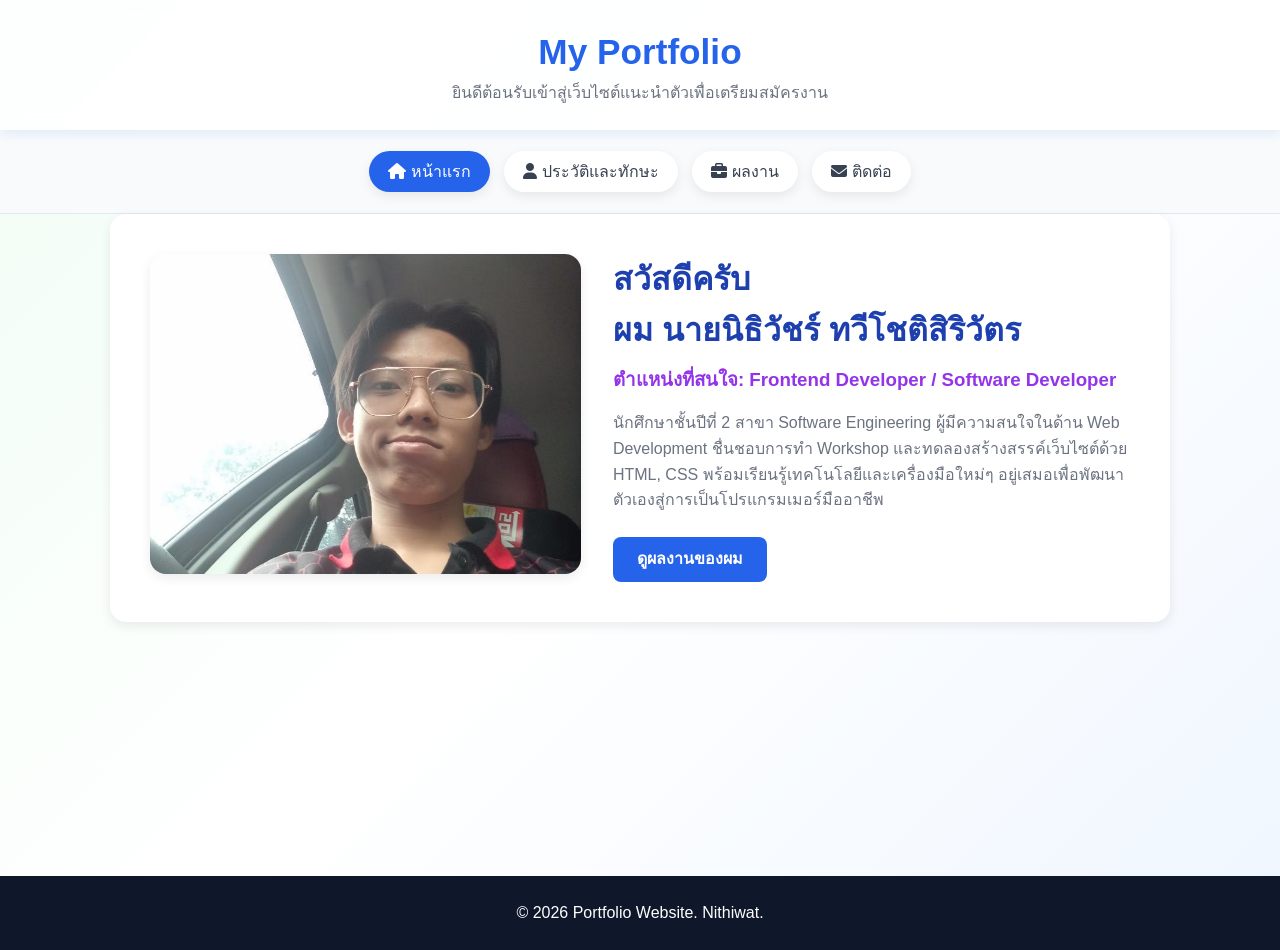
<file: index.html>
<!DOCTYPE html>
<html lang="th">
<head>
    <meta charset="UTF-8">
    <meta name="viewport" content="width=device-width, initial-scale=1.0">
    <title>Home - Portfolio</title>
    <link rel="stylesheet" href="css/style.css">
    <!-- Icons -->
    <link rel="stylesheet" href="https://cdnjs.cloudflare.com/ajax/libs/font-awesome/6.7.2/css/all.min.css">
</head>
<body>
    <header class="header">
        <div class="header-content">
            <h1 class="header-title">My Portfolio</h1>
            <p class="header-subtitle">ยินดีต้อนรับเข้าสู่เว็บไซต์แนะนำตัวเพื่อเตรียมสมัครงาน</p>
        </div>
    </header>

    <nav>
        <a href="index.html" class="active"><i class="fa-solid fa-house"></i> หน้าแรก</a>
        <a href="about.html"><i class="fa-solid fa-user"></i> ประวัติและทักษะ</a>
        <a href="portfolio.html"><i class="fa-solid fa-briefcase"></i> ผลงาน</a>
        <a href="contact.html"><i class="fa-solid fa-envelope"></i> ติดต่อ</a>
    </nav>

    <main class="container">
        <section class="hero-grid">
            <div class="hero-img">
                <img src="img/rub.jpg" alt="รูปประจำตัว">
            </div>
            <div class="hero-text">
                <h1>สวัสดีครับ <br>ผม นายนิธิวัชร์ ทวีโชติสิริวัตร</h1>
                <h3>ตำแหน่งที่สนใจ: Frontend Developer / Software Developer</h3>
                <p>นักศึกษาชั้นปีที่ 2 สาขา Software Engineering ผู้มีความสนใจในด้าน Web Development ชื่นชอบการทำ Workshop และทดลองสร้างสรรค์เว็บไซต์ด้วย HTML, CSS พร้อมเรียนรู้เทคโนโลยีและเครื่องมือใหม่ๆ อยู่เสมอเพื่อพัฒนาตัวเองสู่การเป็นโปรแกรมเมอร์มืออาชีพ</p>
                <a href="portfolio.html" class="btn">ดูผลงานของผม</a>
            </div>
        </section>
    </main>

    <footer>
        <p>&copy; 2026 Portfolio Website. Nithiwat.</p>
    </footer>
</body>
</html>
</file>
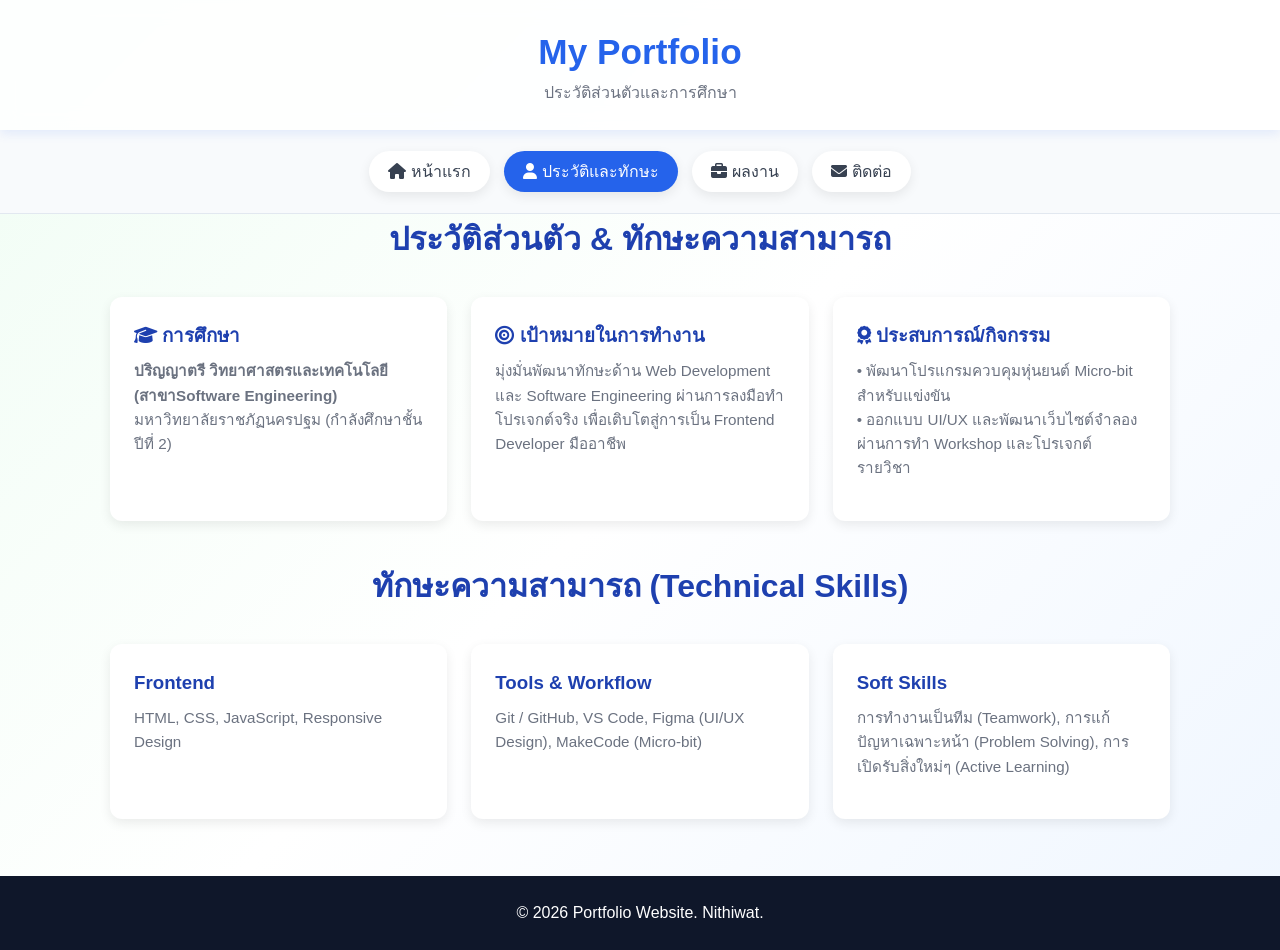
<file: about.html>
<!DOCTYPE html>
<html lang="th">
<head>
    <meta charset="UTF-8">
    <meta name="viewport" content="width=device-width, initial-scale=1.0">
    <title>Profile/Skills - Portfolio</title>
    <link rel="stylesheet" href="css/style.css">
    <link rel="stylesheet" href="https://cdnjs.cloudflare.com/ajax/libs/font-awesome/6.7.2/css/all.min.css">
</head>
<body>
    <header class="header">
        <div class="header-content">
            <h1 class="header-title">My Portfolio</h1>
            <p class="header-subtitle">ประวัติส่วนตัวและการศึกษา</p>
        </div>
    </header>

    <nav>
        <a href="index.html"><i class="fa-solid fa-house"></i> หน้าแรก</a>
        <a href="about.html" class="active"><i class="fa-solid fa-user"></i> ประวัติและทักษะ</a>
        <a href="portfolio.html"><i class="fa-solid fa-briefcase"></i> ผลงาน</a>
        <a href="contact.html"><i class="fa-solid fa-envelope"></i> ติดต่อ</a>
    </nav>

    <main class="container">
        <h2 class="page-title">ประวัติส่วนตัว & ทักษะความสามารถ</h2>
        
        <div class="grid-3" style="margin-bottom: 2.5rem;">
            <article class="card">
                <h3><i class="fa-solid fa-graduation-cap"></i> การศึกษา</h3>
                <p><strong>ปริญญาตรี วิทยาศาสตรและเทคโนโลยี (สาขาSoftware Engineering)</strong><br>มหาวิทยาลัยราชภัฏนครปฐม (กำลังศึกษาชั้นปีที่ 2)</p>
            </article>
            <article class="card">
                <h3><i class="fa-solid fa-bullseye"></i> เป้าหมายในการทำงาน</h3>
                <p>มุ่งมั่นพัฒนาทักษะด้าน Web Development และ Software Engineering ผ่านการลงมือทำโปรเจกต์จริง เพื่อเติบโตสู่การเป็น Frontend Developer มืออาชีพ</p>
            </article>
            <article class="card">
                <h3><i class="fa-solid fa-award"></i> ประสบการณ์/กิจกรรม</h3>
                <p>• พัฒนาโปรแกรมควบคุมหุ่นยนต์ Micro-bit สำหรับแข่งขัน<br>• ออกแบบ UI/UX และพัฒนาเว็บไซต์จำลองผ่านการทำ Workshop และโปรเจกต์รายวิชา</p>
            </article>
        </div>

        <h2 class="page-title">ทักษะความสามารถ (Technical Skills)</h2>
        <div class="grid-3">
            <article class="card">
                <h3>Frontend</h3>
                <p>HTML, CSS, JavaScript, Responsive Design</p>
            </article>
            <article class="card">
                <h3>Tools & Workflow</h3>
                <p>Git / GitHub, VS Code, Figma (UI/UX Design), MakeCode (Micro-bit)</p>
            </article>
            <article class="card">
                <h3>Soft Skills</h3>
                <p>การทำงานเป็นทีม (Teamwork), การแก้ปัญหาเฉพาะหน้า (Problem Solving), การเปิดรับสิ่งใหม่ๆ (Active Learning)</p>
            </article>
        </div>
    </main>

    <footer>
        <p>&copy; 2026 Portfolio Website. Nithiwat.</p>
    </footer>
</body>
</html>
</file>
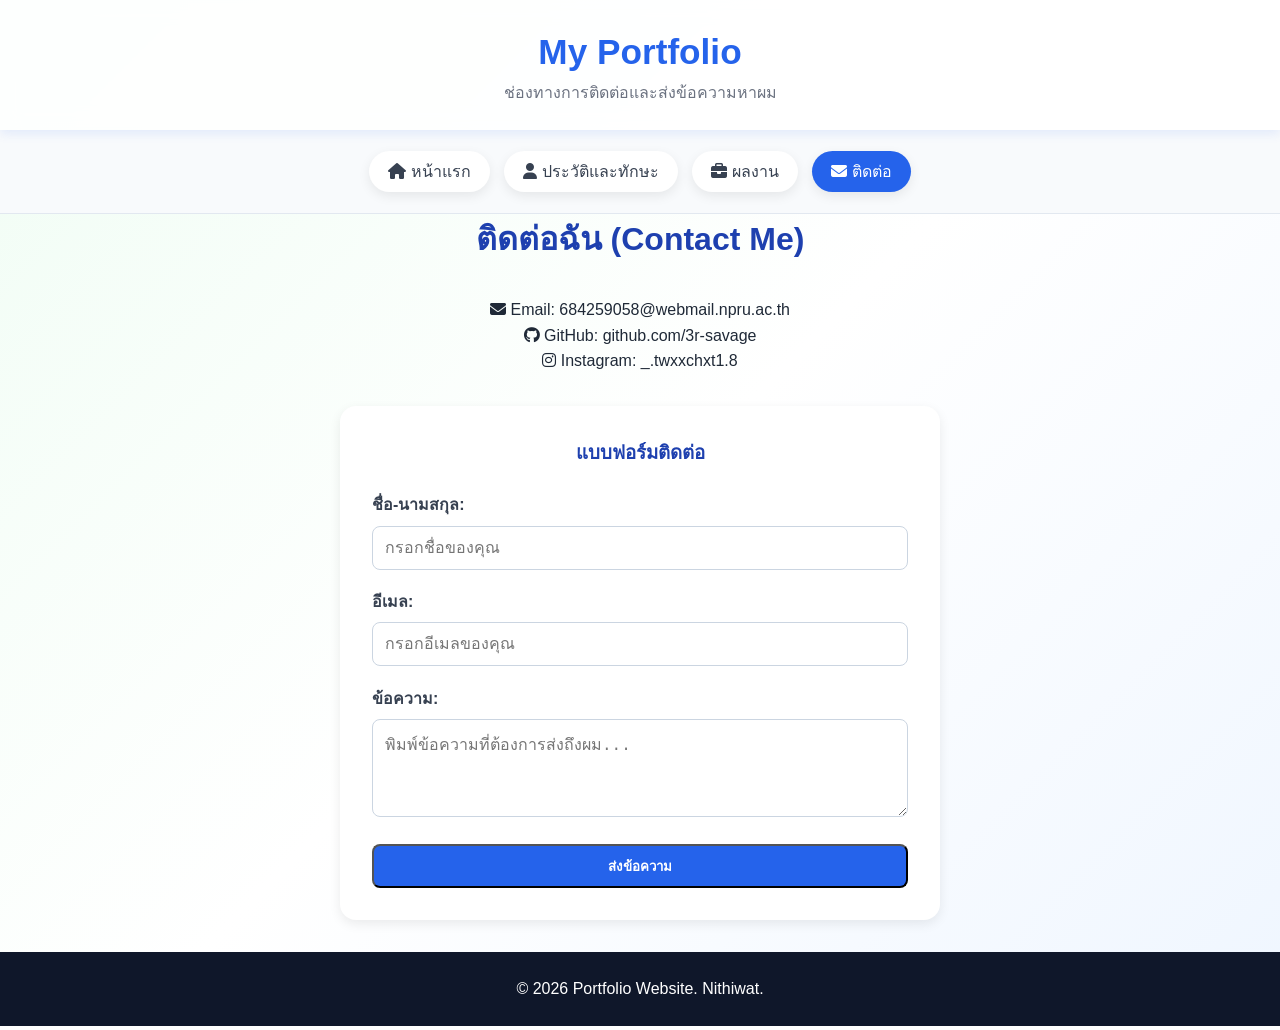
<file: contact.html>
<!DOCTYPE html>
<html lang="th">
<head>
    <meta charset="UTF-8">
    <meta name="viewport" content="width=device-width, initial-scale=1.0">
    <title>Contact - Portfolio</title>
    <link rel="stylesheet" href="css/style.css">
    <link rel="stylesheet" href="https://cdnjs.cloudflare.com/ajax/libs/font-awesome/6.7.2/css/all.min.css">
</head>
<body>
    <header class="header">
        <div class="header-content">
            <h1 class="header-title">My Portfolio</h1>
            <p class="header-subtitle">ช่องทางการติดต่อและส่งข้อความหาผม</p>
        </div>
    </header>

    <nav>
        <a href="index.html"><i class="fa-solid fa-house"></i> หน้าแรก</a>
        <a href="about.html"><i class="fa-solid fa-user"></i> ประวัติและทักษะ</a>
        <a href="portfolio.html"><i class="fa-solid fa-briefcase"></i> ผลงาน</a>
        <a href="contact.html" class="active"><i class="fa-solid fa-envelope"></i> ติดต่อ</a>
    </nav>

    <main class="container">
        <h2 class="page-title">ติดต่อฉัน (Contact Me)</h2>

        <div style="text-align: center; margin-bottom: 2rem;">
            <p><i class="fa-solid fa-envelope"></i> Email: 684259058@webmail.npru.ac.th</p>
            <p><i class="fa-brands fa-github"></i> GitHub: github.com/3r-savage</p>
            <p><i class="fa-brands fa-instagram"></i> Instagram: _.twxxchxt1.8</p>
        </div>

        <div class="contact-form">
            <h3 style="text-align: center; margin-bottom: 1.5rem; color: var(--primary-dark-color);">แบบฟอร์มติดต่อ</h3>
            <form>
                <div class="form-group">
                    <label for="name">ชื่อ-นามสกุล:</label>
                    <input type="text" id="name" placeholder="กรอกชื่อของคุณ">
                </div>
                <div class="form-group">
                    <label for="email">อีเมล:</label>
                    <input type="email" id="email" placeholder="กรอกอีเมลของคุณ">
                </div>
                <div class="form-group">
                    <label for="message">ข้อความ:</label>
                    <textarea id="message" rows="4" placeholder="พิมพ์ข้อความที่ต้องการส่งถึงผม..."></textarea>
                </div>
                <button type="submit" class="btn" style="width: 100%;">ส่งข้อความ</button>
            </form>
        </div>
    </main>

    <footer>
        <p>&copy; 2026 Portfolio Website. Nithiwat.</p>
    </footer>
</body>
</html>
</file>
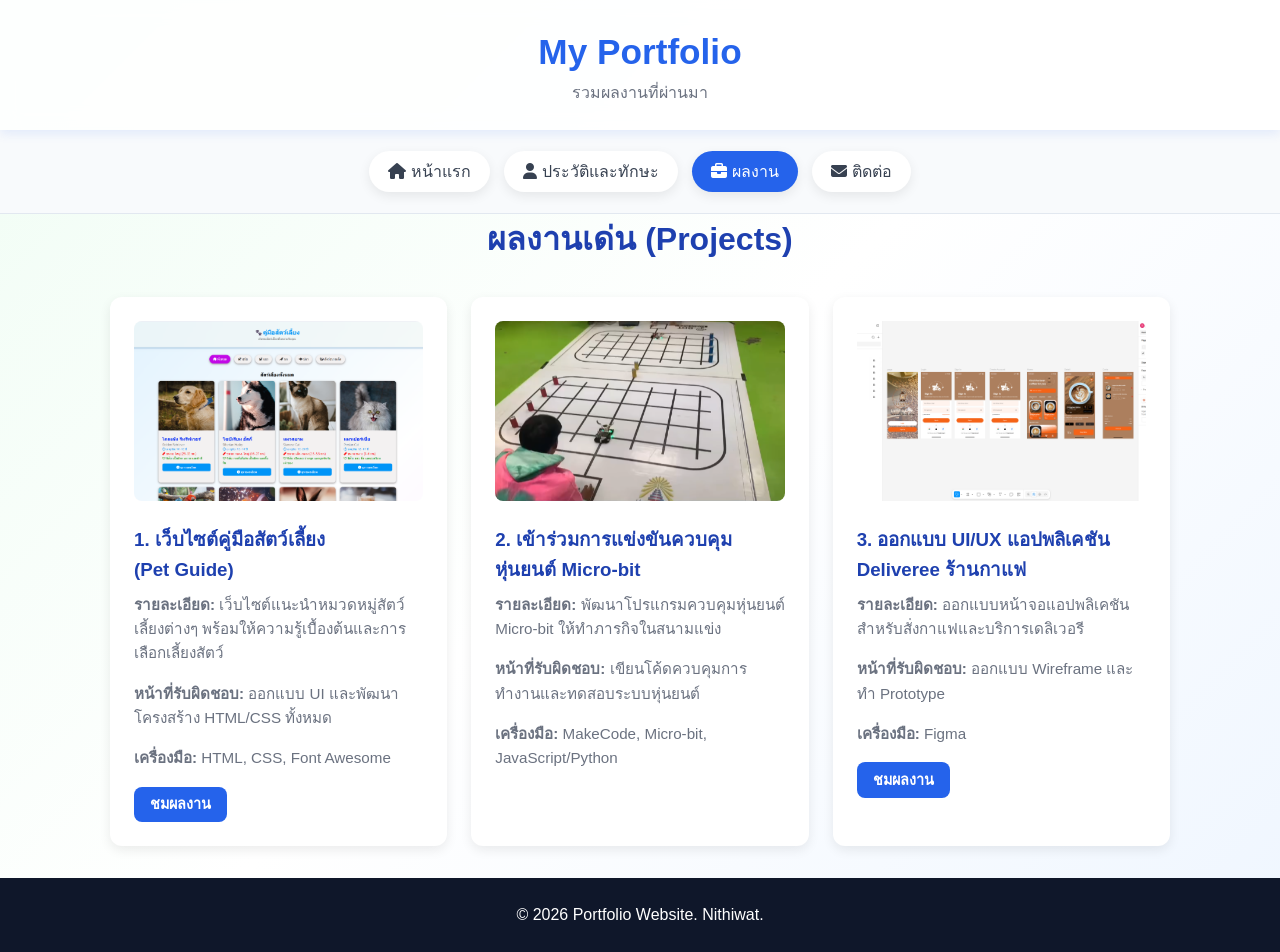
<file: portfolio.html>
<!DOCTYPE html>
<html lang="th">
<head>
    <meta charset="UTF-8">
    <meta name="viewport" content="width=device-width, initial-scale=1.0">
    <title>Projects - Portfolio</title>
    <link rel="stylesheet" href="css/style.css">
    <link rel="stylesheet" href="https://cdnjs.cloudflare.com/ajax/libs/font-awesome/6.7.2/css/all.min.css">
</head>
<body>
    <header class="header">
        <div class="header-content">
            <h1 class="header-title">My Portfolio</h1>
            <p class="header-subtitle">รวมผลงานที่ผ่านมา</p>
        </div>
    </header>

    <nav>
        <a href="index.html"><i class="fa-solid fa-house"></i> หน้าแรก</a>
        <a href="about.html"><i class="fa-solid fa-user"></i> ประวัติและทักษะ</a>
        <a href="portfolio.html" class="active"><i class="fa-solid fa-briefcase"></i> ผลงาน</a>
        <a href="contact.html"><i class="fa-solid fa-envelope"></i> ติดต่อ</a>
    </nav>

    <main class="container">
        <h2 class="page-title">ผลงานเด่น (Projects)</h2>
        
        <div class="grid-3">
            <article class="card">
                <img src="img/Screenshot 2026-10-11 225423.png" alt="เว็บคู่มือสัตว์เลี้ยง">
                <h3>1. เว็บไซต์คู่มือสัตว์เลี้ยง <br>(Pet Guide)</h3>
                <p><strong>รายละเอียด:</strong> เว็บไซต์แนะนำหมวดหมู่สัตว์เลี้ยงต่างๆ พร้อมให้ความรู้เบื้องต้นและการเลือกเลี้ยงสัตว์</p>
                <p><strong>หน้าที่รับผิดชอบ:</strong> ออกแบบ UI และพัฒนาโครงสร้าง HTML/CSS ทั้งหมด</p>
                <p><strong>เครื่องมือ:</strong> HTML, CSS, Font Awesome</p>
                <a href="https://3r-savage.github.io/finish-header/pets/Pets02/" class="btn" style="padding: 0.4rem 1rem; font-size: 0.9rem;">ชมผลงาน</a>
            </article>

            <article class="card">
                <img src="img/hunyon.png" alt="การแข่งขันควบคุมหุ่นยนต์">
                <h3>2. เข้าร่วมการแข่งขันควบคุม<br>หุ่นยนต์ Micro-bit</h3>
                <p><strong>รายละเอียด:</strong> พัฒนาโปรแกรมควบคุมหุ่นยนต์ Micro-bit ให้ทำภารกิจในสนามแข่ง</p>
                <p><strong>หน้าที่รับผิดชอบ:</strong> เขียนโค้ดควบคุมการทำงานและทดสอบระบบหุ่นยนต์</p>
                <p><strong>เครื่องมือ:</strong> MakeCode, Micro-bit, JavaScript/Python</p>
            </article>

            <article class="card">
                <img src="img/figma.png" alt="Figma Design">
                <h3>3. ออกแบบ UI/UX แอปพลิเคชัน Deliveree ร้านกาแฟ</h3>
                <p><strong>รายละเอียด:</strong> ออกแบบหน้าจอแอปพลิเคชันสำหรับสั่งกาแฟและบริการเดลิเวอรี</p>
                <p><strong>หน้าที่รับผิดชอบ:</strong> ออกแบบ Wireframe และทำ Prototype</p>
                <p><strong>เครื่องมือ:</strong> Figma</p>
                <a href="https://www.figma.com/design/sQzYKBxU14RdgCWOi0TNO8/Lumina-Cafe?node-id=0-1&t=tI1NRmL9IHIHOfMa-1" class="btn" style="padding: 0.4rem 1rem; font-size: 0.9rem;">ชมผลงาน</a>
            </article>
        </div>
    </main>

    <footer>
        <p>&copy; 2026 Portfolio Website. Nithiwat.</p>
    </footer>
</body>
</html>
</file>
<file: css/style.css>
* {
    box-sizing: border-box;
    margin: 0;
    padding: 0;
}

:root {
    --primary-color: #2563eb;
    --primary-dark-color: #1e40af;
    --secondary-color: #9333ea;
    --mute-text-color: #6b7280;
    --nav-text-color: #374151;
    --light-text-color: #ffffff;
    --light-bg-color: #ffffff;
    --footer-bg-color: #0f172a;
    --card-shadow: 0 4px 12px rgba(0, 0, 0, 0.08);
    --header-shadow: 0 4px 10px rgba(37, 99, 235, 0.1);
}

html {
    scroll-behavior: smooth;
}

body {
    font-family: 'Segoe UI', Tahoma, Geneva, Verdana, sans-serif;
    line-height: 1.6;
    background: linear-gradient(135deg, #f0fdf4 0%, #ffffff 50%, #eff6ff 100%);
    color: #1f2937;
}

.container {
    max-width: 1100px;
    margin: 0 auto;
    padding: 0 20px;
}

/* ===== Header & Nav ===== */
.header {
    background-color: rgba(255, 255, 255, 0.85);
    box-shadow: var(--header-shadow);
    position: sticky;
    top: 0;
    z-index: 10;
    backdrop-filter: blur(10px);
}

.header-content {
    text-align: center;
    padding-block: 1.5rem;
}

.header-title {
    color: var(--primary-color);
    font-size: 2.2rem;
}

.header-subtitle {
    color: var(--mute-text-color);
    font-size: 1rem;
}

nav {
    padding-block: 1rem;
    text-align: center;
    background: #f8fafc;
    border-bottom: 1px solid #e2e8f0;
}

nav a {
    text-decoration: none;
    color: var(--nav-text-color);
    background: var(--light-bg-color);
    padding: 0.5rem 1.2rem;
    margin: 0.3rem;
    border-radius: 999px;
    box-shadow: var(--card-shadow);
    cursor: pointer;
    transition: transform 0.3s, background-color 0.3s, color 0.3s;
    display: inline-block;
    font-weight: 500;
}

nav a:hover {
    transform: translateY(-3px);
    background-color: var(--primary-color);
    color: var(--light-text-color);
}

nav a.active {
    background-color: var(--primary-color);
    color: var(--light-text-color);
}

/* ===== Main Layout/Cards ===== */
main {
    padding: 2.5rem 0;
    min-height: 70vh;
}

.page-title {
    text-align: center;
    margin-bottom: 2rem;
    color: var(--primary-dark-color);
    font-size: 2rem;
}

/* Hero Section (Home) */
.hero-grid {
    display: grid;
    grid-template-columns: 1fr 1.2fr;
    gap: 2rem;
    align-items: center;
    background: var(--light-bg-color);
    padding: 2.5rem;
    border-radius: 1rem;
    box-shadow: var(--card-shadow);
}

.hero-img img {
    width: 100%;
    max-height: 320px;
    object-fit: cover;
    border-radius: 1rem;
    box-shadow: var(--card-shadow);
}

.hero-text h1 {
    font-size: 2rem;
    color: var(--primary-dark-color);
    margin-bottom: 0.5rem;
}

.hero-text h3 {
    color: var(--secondary-color);
    margin-bottom: 1rem;
}

.hero-text p {
    color: var(--mute-text-color);
    margin-bottom: 1.5rem;
}

.btn {
    display: inline-block;
    background-color: var(--primary-color);
    color: var(--light-text-color);
    padding: 0.6rem 1.5rem;
    border-radius: 0.5rem;
    text-decoration: none;
    font-weight: 600;
    transition: background-color 0.3s, transform 0.2s;
}

.btn:hover {
    background-color: var(--primary-dark-color);
    transform: translateY(-2px);
}

/* Grid ผลงานและทักษะ */
.grid-3 {
    display: grid;
    grid-template-columns: repeat(3, 1fr);
    gap: 1.5rem;
}

.card {
    background-color: var(--light-bg-color);
    box-shadow: var(--card-shadow);
    border-radius: 0.75rem;
    overflow: hidden;
    transition: transform 0.25s, box-shadow 0.25s;
    padding: 1.5rem;
}

.card:hover {
    transform: translateY(-8px);
}

.card img {
    width: 100%;
    height: 180px;
    object-fit: cover;
    border-radius: 0.5rem;
    margin-bottom: 1rem;
}

.card h3 {
    color: var(--primary-dark-color);
    margin-bottom: 0.5rem;
}

.card p {
    color: var(--mute-text-color);
    font-size: 0.95rem;
    margin-bottom: 1rem;
}

/* ฟอร์มติดต่อ */
.contact-form {
    background: var(--light-bg-color);
    padding: 2rem;
    border-radius: 1rem;
    box-shadow: var(--card-shadow);
    max-width: 600px;
    margin: 0 auto;
}

.form-group {
    margin-bottom: 1.2rem;
}

.form-group label {
    display: block;
    margin-bottom: 0.5rem;
    font-weight: 600;
    color: var(--nav-text-color);
}

.form-group input,
.form-group textarea {
    width: 100%;
    padding: 0.75rem;
    border: 1px solid #cbd5e1;
    border-radius: 0.5rem;
    font-size: 1rem;
}

.form-group input:focus,
.form-group textarea:focus {
    outline: none;
    border-color: var(--primary-color);
    box-shadow: 0 0 0 3px rgba(37, 99, 235, 0.1);
}

/* ===== Footer ===== */
footer {
    text-align: center;
    padding-block: 1.5rem;
    background-color: var(--footer-bg-color);
    color: var(--light-text-color);
    margin-top: 2rem;
}

/* ===== Responsive ===== */
@media (max-width: 768px) {
    .hero-grid {
        grid-template-columns: 1fr;
        text-align: center;
    }

    .grid-3 {
        grid-template-columns: 1fr;
    }

    .hero-text h1 {
        font-size: 2rem;
    }
}
</file>
